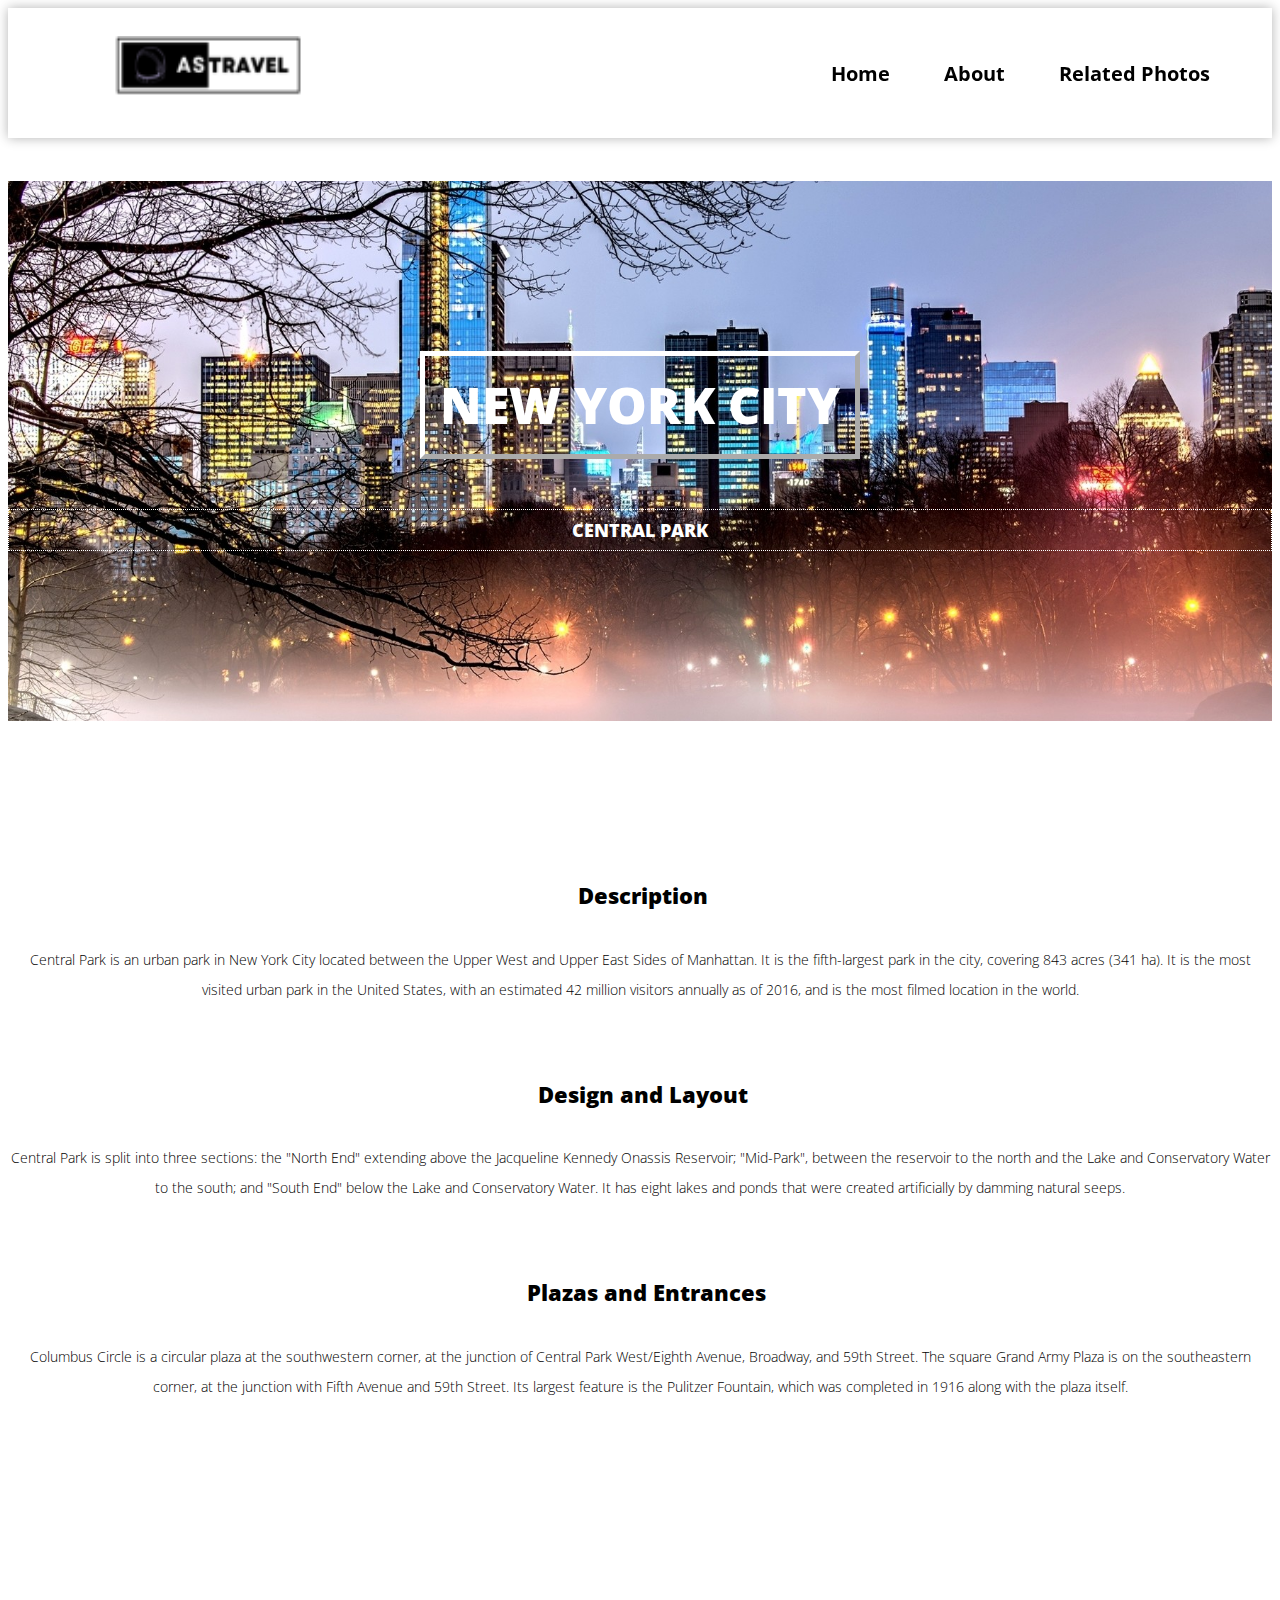
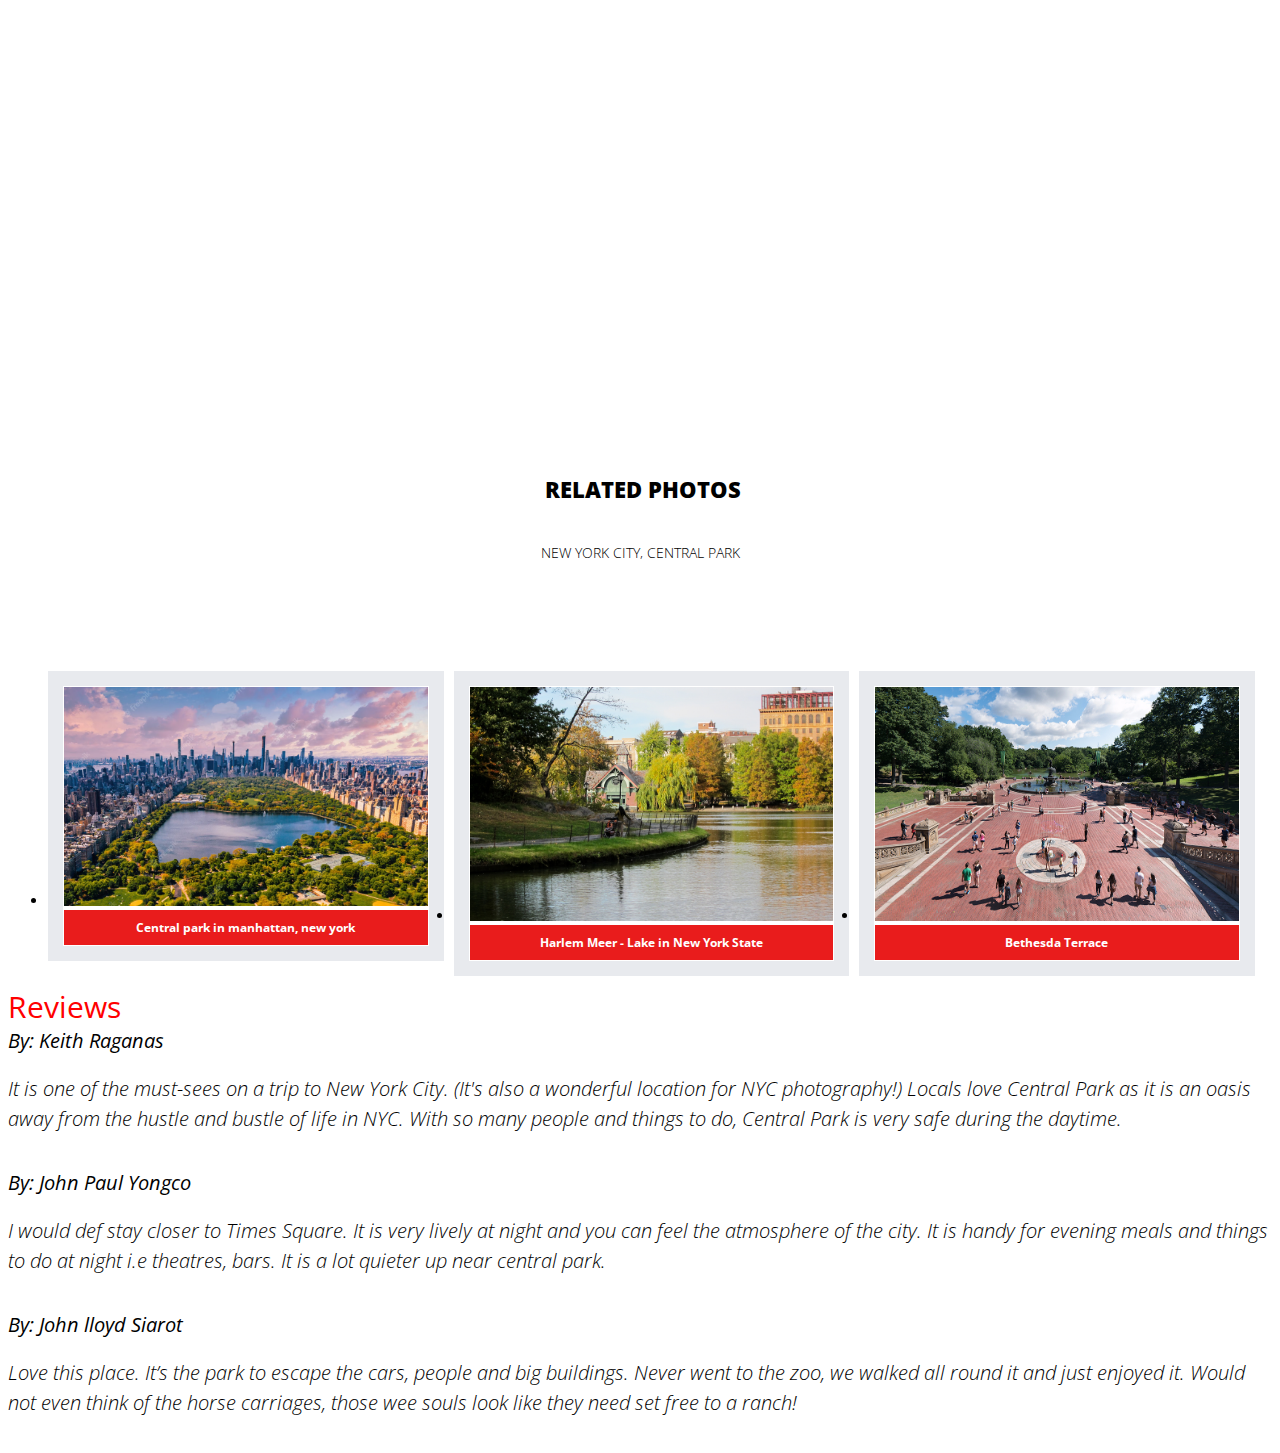
<file: ASTRAVEL/index.html>
﻿<!DOCTYPE html>

<html lang="en">

<head>
   
    <meta charset="utf-8">
    <meta name="viewport" content="width=device-width, initial-scale=1, maximum-scale=1">
    <meta name="description" content="">
    <meta name="author" content="">
   
    <title>ASTRAVEL </title>
    <link rel="icon" type="image/png" href="AS.png"> 
          
    <link href="gamhanan/css/style.css" rel="stylesheet" />
    
    <link href='http://fonts.googleapis.com/css?family=Open+Sans' rel='stylesheet' type='text/css'>
    </head>
<body>

     
<div class="obri"></div>
<nav>
    <h2><img align="left" src="AS.png" style="height: 60px; width: 200px;padding-right: 420px;margin-top: -15px; "></h2>
        <ul>
    
    <li><a href="#one">Home</a></li>
    <li><a href="#two">About</a></li>
    <li><a href="#three">Related Photos</a></li>
    
    </ul>
    <div class="bar1">
        <div class="bar2">
            <div class="bar3">
            </ul>
</nav>
                 <p id="one"></p>
            
    </div>


    <div id="home-sec">

    <div class="container"  >
        <div class="row text-center">
            <div  class="col-md-12" >
                <span  class="head-main" >NEW YORK CITY</span>
                <h3 class="head-last col-md-4 col-md-offset-4  col-sm-6 col-sm-offset-3">CENTRAL PARK</h3>
         
                 
            </div>
        </div>
    </div>
         </div>
    

     <section  id="services-sec">
        <div class="container">
            <div class="row ">
                <div class="text-center g-pad-bottom">
                   <div class="col-md-4 col-sm-4 alert-info">
                            <h4 id="two"><i></i>&nbsp;Description </h4>
                            <p>
                                Central Park is an urban park in New York City located between the Upper West and Upper East Sides of Manhattan. It is the fifth-largest park in the city, covering 843 acres (341 ha). It is the most visited urban park in the United States, with an estimated 42 million visitors annually as of 2016, and is the most filmed location in the world.
                            </p>
                            
                    </div>
                    <div class="col-md-4 col-sm-4 alert-success">
                            <h4><i ></i>&nbsp;Design and Layout </h4>
                            <p>
                                    Central Park is split into three sections: the "North End" extending above the Jacqueline Kennedy Onassis Reservoir; "Mid-Park", between the reservoir to the north and the Lake and Conservatory Water to the south; and "South End" below the Lake and Conservatory Water. It has eight lakes and ponds that were created artificially by damming natural seeps.
                    </div>
                   
                    <div class="col-md-4 col-sm-4 alert-danger">
                            <h4><i ></i>&nbsp; Plazas and Entrances </h4>
                            <p>
                                Columbus Circle is a circular plaza at the southwestern corner, at the junction of Central Park West/Eighth Avenue, Broadway, and 59th Street.
                                The square Grand Army Plaza is on the southeastern corner, at the junction with Fifth Avenue and 59th Street. Its largest feature is the Pulitzer Fountain, which was completed in 1916 along with the plaza itself.
                            </p>
                          
                    </div>
                </div>
                  </div>
    </section>
<div>
     <iframe class="cnt" src="https://www.google.com/maps/embed?pb=!1m18!1m12!1m3!1d3021.0663853057667!2d-73.96777208459284!3d40.782554679324335!2m3!1f0!2f0!3f0!3m2!1i1024!2i768!4f13.1!3m3!1m2!1s0x89c2589a018531e3%3A0xb9df1f7387a94119!2sCentral%20Park!5e0!3m2!1sen!2sph!4v1680018314558!5m2!1sen!2sph" width="500" height="450" style="border:0;" allowfullscreen="" loading="lazy" referrerpolicy="no-referrer-when-downgrade"></iframe>         

  
   <section id="port-sec">
       <div class="container">
            <div class="row g-pad-bottom">
                <div class="text-center g-pad-bottom">
                   <div class="col-md-12 col-sm-12 alert-info">
                            <h4 id="three"><i ></i>&nbsp;RELATED PHOTOS</h4>
                            <p>
                                NEW YORK CITY, CENTRAL PARK
                            </p>
                            
                    </div>
                   
                   
                   
                </div>
                  </div>
           <div class="row g-pad-bottom" >
                               <div class="col-md-10 col-md-offset-1 col-sm-12" >
                    <ul class="portfolio-items col-3">
                        <li class="portfolio-item">
                            <div class="item-main">
                                <div class="portfolio-image">
                                    <img src="gamhanan/img/Gallery/gamay/t1.png" alt="">
                                    <div class="overlay">
                                        <a class="preview btn btn-danger" href="gamhanan/img/Gallery/big/b1.png"></a>
                                    </div>
                                </div>
                                <h5 >Central park in manhattan, new york </h5>

                            </div>
                        </li>
                       
                        <li class="portfolio-item">
                            <div class="item-main">
                                <div class="portfolio-image">
                                    <img src="gamhanan/img/Gallery/gamay/t2.png" alt="">
                                    <div class="overlay">
                                        <a class="preview btn btn-danger"  href="gamhanan/img/Gallery/big/b2.png"></a>
                                    </div>
                                </div>
                                <h5>Harlem Meer - Lake in New York State
                                    
                                </h5>
                            </div>
                        </li>
                        <li class="portfolio-item">
                            <div class="item-main">
                                <div class="portfolio-image">
                                    <img src="gamhanan/img/Gallery/gamay/t3.png" alt="">
                                    <div class="overlay">
                                        <a  class="preview btn btn-danger"  href="gamhanan/img/Gallery/big/b3.png"></a>
                                    </div>
                                </div>
                                <h5>Bethesda Terrace</h5>
                            </div>
                        
                        
                    </ul>
                </div>
           </div>
       </div>

   </section>

<div class="footer">
 <footer>Reviews</footer>
    <i> By: Keith Raganas <p>
It is one of the must-sees on a trip to New York City. (It's also a wonderful location for NYC photography!) Locals love Central Park as it is an oasis away from the hustle and bustle of life in NYC. With so many people and things to do, Central Park is very safe during the daytime.</p></i>
<i>By: John Paul Yongco<p>I would def stay closer to Times Square. It is very lively at night and you can feel the atmosphere of the city. It is handy for evening meals and things to do at night i.e theatres, bars. It is a lot quieter up near central park.</p></i>
<i>By: John lloyd Siarot<p>Love this place. It’s the park to escape the cars, people and big buildings. Never went to the zoo, we walked all round it and just enjoyed it. Would not even think of the horse carriages, those wee souls look like they need set free to a ranch!</p></i>
   </div>
     
</body>
</html>

</div>

</body>
</html>
</file>
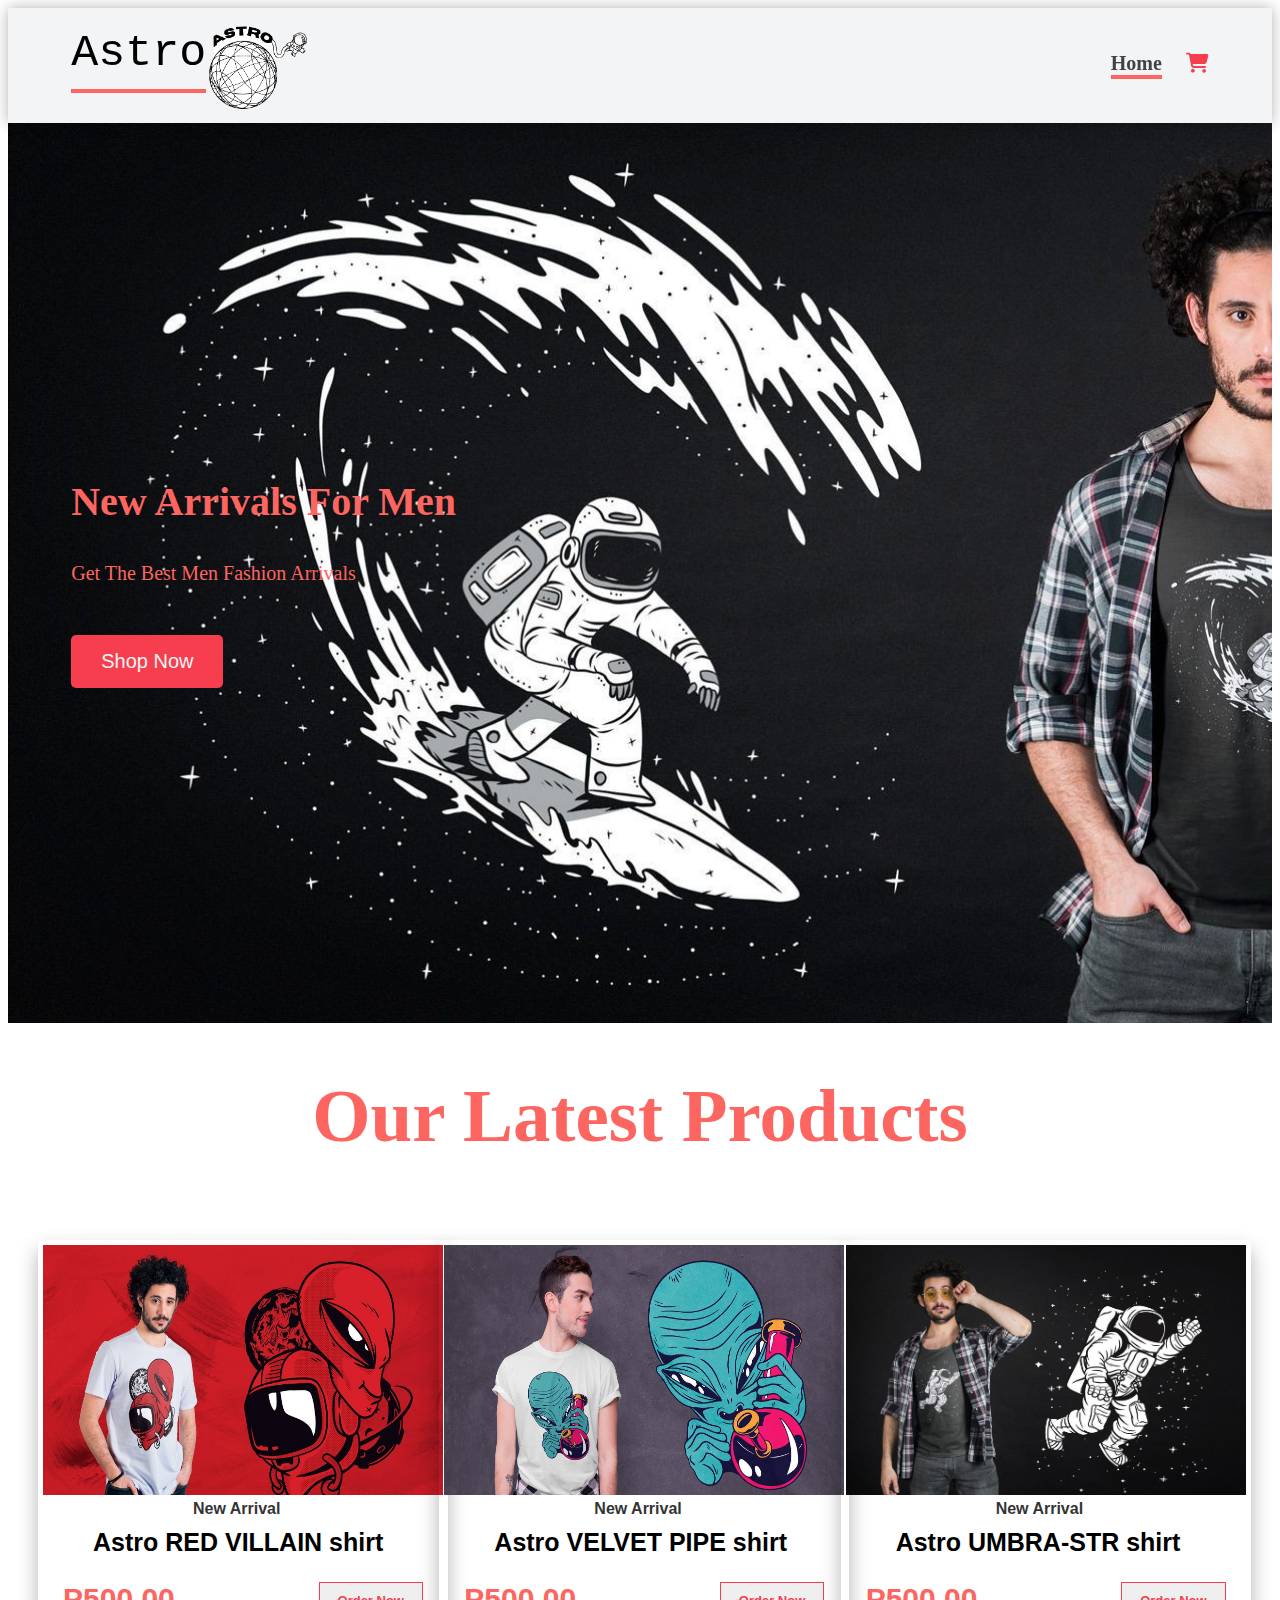
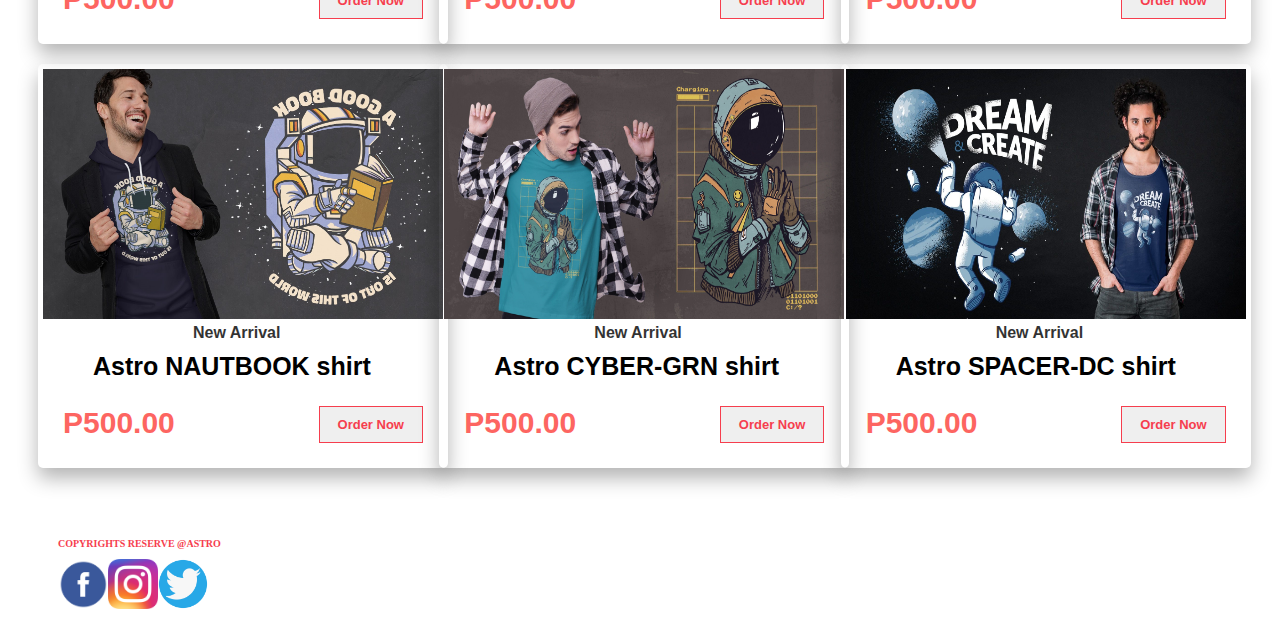
<file: ecommerce/index.html>
<!DOCTYPE html?
   <html lang="eng">
<head>

   <meta charset="utf-8">
   <meta http-equiv="X-UA-Compatible" content="IE=edge">
   <meta name="viewport" content="width=device-width, initial-scale=1.0">
   <title> Astro </title>
   <link rel="icon" type="image/png" href="navicon.png">
   <link rel="stylesheet"  href="style.css">
   
   <link rel="stylesheet" href="https://cdnjs.cloudflare.com/ajax/libs/font-awesome/6.3.0/css/all.min.css">
   <script rel="stylesheet" href="https://cdnjs.cloudflare.com/ajax/libs/jquery/3.6.4/jquery.min.js">
   </script>

</div>
</head>
<body>
   <nav class="navbar">
      <div class="logo">Astro<h1>
      
      </div>
      <ul class="menu">
       
      <li><a href=""class="active">Home</a></li>     

      <li><a href=""><i class="fas fa-shopping-cart"></i></a></li> 
     
</ul>
<!-- responsive button -->
<div class="menu-btn">
<i class=" fa fa-bars"></i>   

</div>
</nav>

<section class="content">
<h1> New Arrivals For Men</h1>
<p>Get The Best Men Fashion Arrivals</p>
<button ><a href="file:///C:/Users/LENOVO/Music/aubrey%20files/ecommerce/product.html">Shop Now</a></button>
</section>

<h1 class="pheading"> Our Latest Products</h1> 

<div class="products">
   <!-- card1 start -->
   <div class="card">
      <div class="img"><img src="produce1.png" alt=""></div>
      <div class="desc">New Arrival</div>
      <div class="title">Astro RED VILLAIN shirt</div>
      <div class="box">
         <div class="price">P500.00</div>
         <button class="btn"><a href="file:///C:/Users/LENOVO/Music/aubrey%20files/ecommerce/Order.html">Order Now</a></button>
         
      </div>
   </div>
         <!-- card1 end -->

         <!-- card2 start -->
   <div class="card">
      <div class="img"><img src="produce2.png" alt=""></div>
      <div class="desc">New Arrival</div>
      <div class="title">Astro VELVET PIPE shirt</div>
      <div class="box">
         <div class="price">P500.00</div>
         <button class="btn"><a href="file:///C:/Users/LENOVO/Music/aubrey%20files/ecommerce/Order.html">Order Now</a></button>
      </div>
   </div>
         <!-- card2 end -->

         <!-- card3 start -->
   <div class="card">
      <div class="img"><img src="produce3.png" alt=""></div>
      <div class="desc">New Arrival</div>
      <div class="title">Astro UMBRA-STR shirt</div>
      <div class="box">
         <div class="price">P500.00</div>
         <button class="btn"><a href="file:///C:/Users/LENOVO/Music/aubrey%20files/ecommerce/Order.html">Order Now</a></button>
      </div>
   </div>
         <!-- card4 end -->

         <!-- card5 start -->
   <div class="card">
      <div class="img"><img src="produce4.png" alt=""></div>
      <div class="desc">New Arrival</div>
      <div class="title">Astro NAUTBOOK shirt</div>
      <div class="box">
         <div class="price">P500.00</div>
         <button class="btn"><a href="file:///C:/Users/LENOVO/Music/aubrey%20files/ecommerce/Order.html">Order Now</a></button>
      </div>
   </div>
         <!-- card5 end -->

         <!-- card6 start -->
   <div class="card">
      <div class="img"><img src="produce5.png" alt=""></div>
      <div class="desc">New Arrival</div>
      <div class="title">Astro CYBER-GRN shirt</div>
      <div class="box">
         <div class="price">P500.00</div>
         <button class="btn"><a href="file:///C:/Users/LENOVO/Music/aubrey%20files/ecommerce/Order.html">Order Now</a></button>
      </div>
   </div>
         <!-- card6 end -->

         <!-- card7 start -->
   <div class="card">
      <div class="img"><img src="produce6.jpg" alt=""></div>
      <div class="desc">New Arrival</div>
      <div class="title">Astro SPACER-DC shirt</div>
      <div class="box">
         <div class="price">P500.00</div>
         <button class="btn"><a href="file:///C:/Users/LENOVO/Music/aubrey%20files/ecommerce/Order.html">Order Now</a></button>
      </div>
   </div>
         <!-- card7 end -->
      
        
      </div>
   </div>
</div>
 
</script>

</body>
<footer>
   
   
   <div class="leftside">
      <ul class="socialmediaicons">
         <p>COPYRIGHTS RESERVE @ASTRO</p><a href="https://www.facebook.com/ASTRO-715044048617961/"><img style="text-align:center" src="fb.png"  height="50" width="50"><a href="https://www.instagram.com/astr0942/"><img style="text-align:center" src="instagram.png"  height="50" width="50"></a><a href="https://twitter.com/_Astro0942_"><img style="text-align:center" src="twitter.png"  height="50" width="50">
      </a>
       
      </ul>
    </div>
 </footer>
</file>
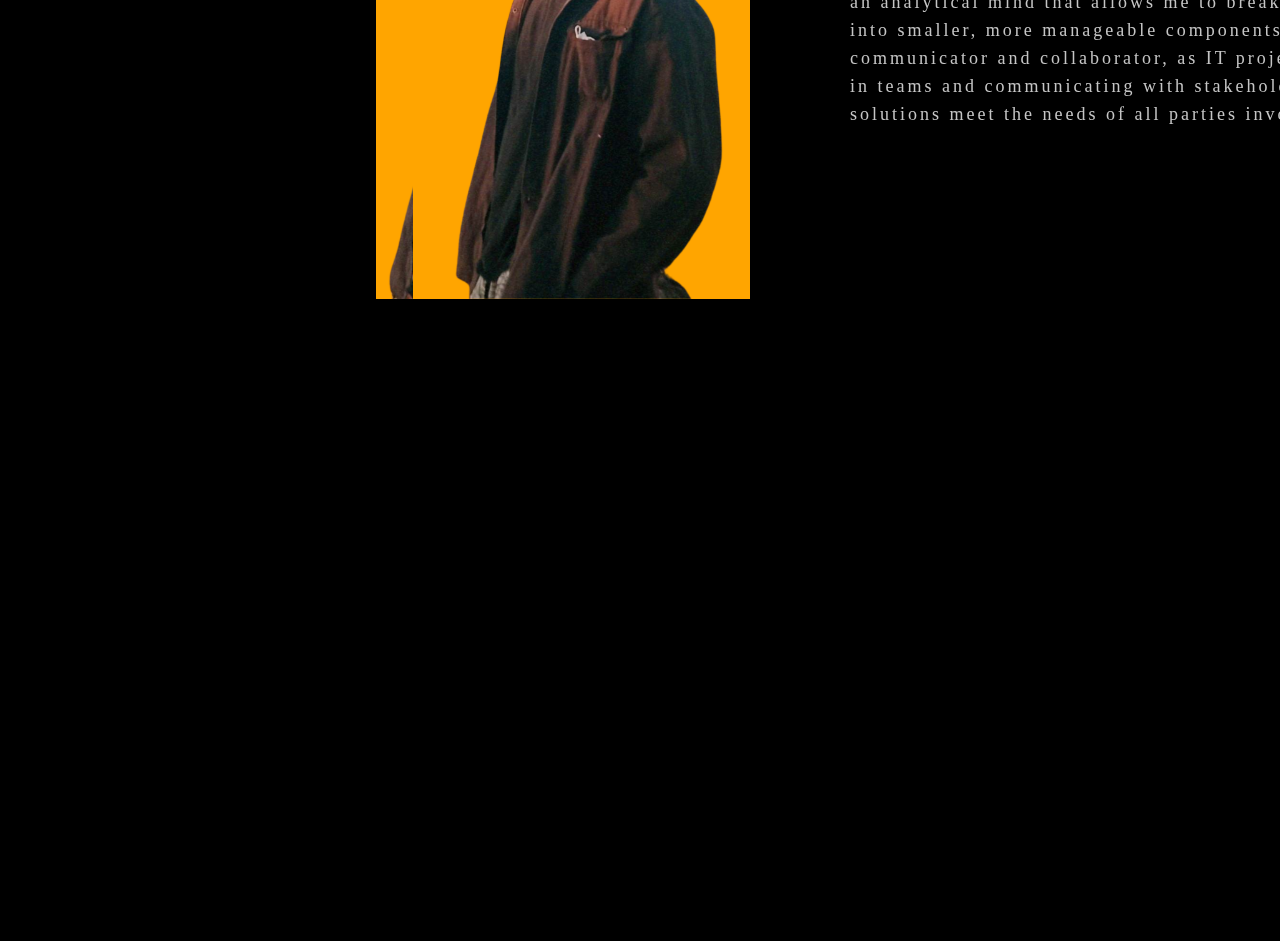
<file: aboutme.html>
<!DOCTYPE html>

<html>
<head>
   
	<title>About me</title>
   

    <link rel="preconnect" href="https://fonts.gstatic.com">
    <link href="https://fonts.googleapis.com/css2?family=Josefin+Sans:ital,wght@0,100;0,200;0,300;0,400;0,500;0,600;0,700;1,100;1,200;1,300;1,400;1,500;1,600;1,700&display=swap" rel="stylesheet">
<!-- font awesome ni cdjns gogil.kom -->
   <link rel="stylesheet" href="https://cdnjs.cloudflare.com/ajax/libs/font-awesome/6.4.0/css/all.min.css" integrity="sha512-iecdLmaskl7CVkqkXNQ/ZH/XLlvWZOJyj7Yy7tcenmpD1ypASozpmT/E0iPtmFIB46ZmdtAc9eNBvH0H/ZpiBw==" crossorigin="anonymous" referrerpolicy="no-referrer" />


</head>


	<body  bgcolor="#000000">

<!-- nav section boi -->

<div class="obri"></div>
<nav>
	<h2 class="logo">Port<span>folio</span></h2>
		<ul>
	
	<li><a href="#top">About Me</a></li>
	<li><a href="#p2">Projects</a></li>
	<li><a href="#p3">Personal Info</a></li>
	<li><a href="#p4">Contact us</a></li>
	</ul>
	
</nav>
	<body  bgcolor="#000000">
<section class="About">
	<div class="main">
		<img align="right" src="ube41.png" style="height: 600px; width: 450px; position:relative; left:1px; top: 0px;">
		<img class="top-image" src="ube31.png" style="height: 600px; width: 450px;left:-300px; top: 0px;" >

		<div class="about-text">
			<h2 style=" position: relative; left:-200px;"> About <span>Me</span></h2>
			<h5></h5>
			<p><span>Aubrey Can Ornopia </span>ㅤㅤㅤㅤㅤㅤㅤㅤㅤㅤㅤㅤㅤㅤㅤㅤㅤㅤㅤㅤㅤㅤㅤㅤㅤㅤㅤㅤㅤㅤㅤㅤㅤI am ammateur at coding and have a surface level understanding of programming languages, algorithms, and data structures. I am also  comfortable working with hardware and software systems, and have an analytical mind that allows me to break down complex problems into smaller, more manageable components. In addition, I am  a good communicator and collaborator, as IT projects often require working in teams and communicating with stakeholders to ensure that solutions meet the needs of all parties involved.</p>
			<style >.About{
	width: 100%;
	padding: 50px 0px;
	background-color: black;


}

.About img{
	display: flex;
	position: relative;
	

}
.top-image{

	left:0;
	top:0;
	opacity: 1;

}
.top-image:hover{
	opacity: 0;
	transition: all 0.3s ease;
}
.About-text{
	width:650px;
	font-size: 50px;
	color: black;
	left: 100px;

}

.main{
	width: 530px;
	max-width: 95%;
	margin:0 auto;
	display: flex;
	align-items: left;
	justify-content: space-around; 
}
.about-text h2{
	color: white ;
	font-size:75px;
	text-transform: capitalize;
	margin-bottom: -15px;

	
}
.about-text h5{
	letter-spacing: 2px;
	font-size: 25px;
	margin-bottom: -15px;
	text-transform: capitalize;
	color: white;
	padding-right: 500px;
	margin-bottom: -30px
	padding-left: 30px
	
}
.about-text h2 span{
		color:orange;
	

}
.about-text p span{
		color:orange;
		font-size: 25px;
		padding: 5px
		font-weight:bold;
		padding-right: 500px;
	margin-bottom: -50px
	padding-left: 30px

}
.about-text p{
	color: #C5C5C5;
	letter-spacing: 3px;
	line-height: 28px;
	font-size: 18px;
	margin-left: -200px;
}
nav{
	display:flex;
	align-items: center;
	justify-content: space-between;
	padding-top: 50px;
	padding-right:8%;
	text-decoration: underline-color: transparent;
	text-align: justify;
	padding:  50px;
	margin-top: -600px;
}
.logo{
	color: white;
	font-size: 50px;
	letter-spacing: 1px;
	cursor: pointer;
}
.logo span{
	color:orange;
}
nav ul li{
	list-style-type: none;
	display: inline-block;
	padding: 10px 25px;
}
nav ul li a{
  	color: white;
  	text-decoration-line: underline;
  text-decoration-color: transparent;
  text-transform: capitalize;
  font-weight: bold;
}
.content a{
	color: white;
	text-decoration-line: underline;
  text-decoration-color: transparent;
  text-transform: capitalize;
  font-weight: bold;
 float:left ;
 position:absolute;
}
.content .btn {
position: absolute;
bottom: 220px;
left:60px;
font-size: 20px;
background: none repeat scroll 0 0 orange;
 margin-left: -50px;

    position: relative;


}
nav ul li a:hover{
	color: orange;
	transition: .4s;
}
.content a:hover{
	color:black;
	transition: .4s;

	}
.btn{
background-color: orange;
border: 10px solid transparent;
font-weight: bold;
border-radius: 8px;
padding: 8px;
transition: .4s

}
.btn:hover{
	transform: scale(1.2);
	background-color: white;
}
.content{
	text-align: left;
	padding-left:60px;
	color: white;
	font-size: 25px;


}
h4{
	color: whitesmoke;
	font-size: 25px;
	padding-left: 50px;
}
h3{
	padding-left: 130px;
	margin-bottom: 120px;
	font-size: 30px;

</style>

		</div>
	</div>
</section>
</body>
</file>
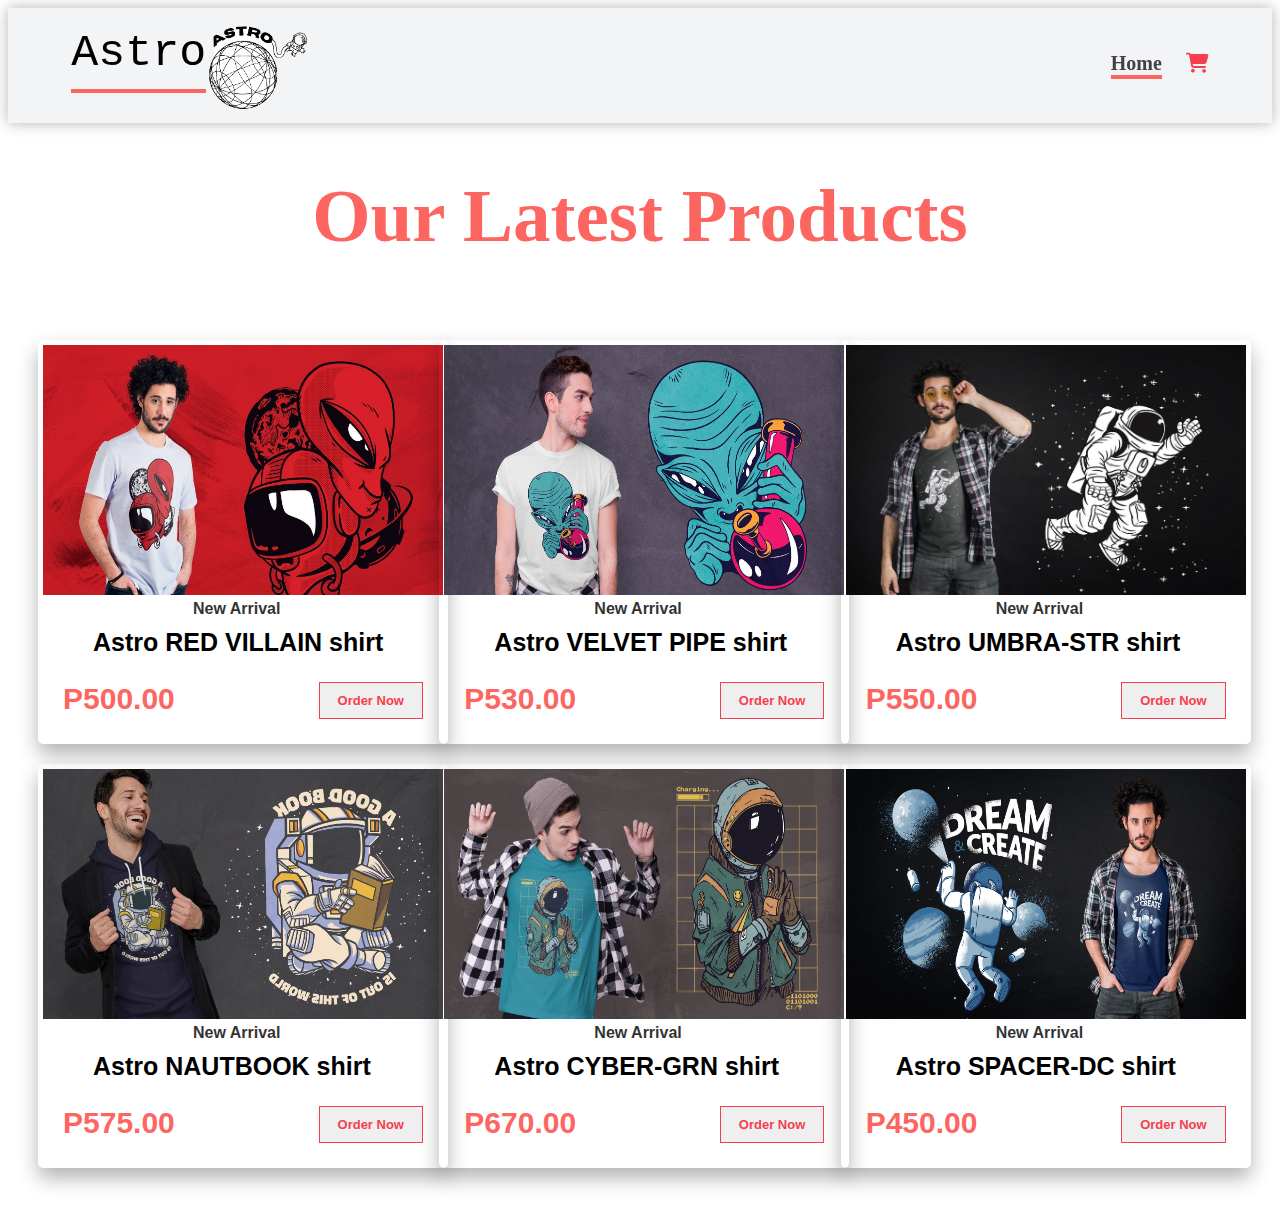
<file: ecommerce/product.html>
<!DOCTYPE html?
   <html lang="eng">
<head>
    
   <meta charset="utf-8">
   <meta http-equiv="X-UA-Compatible" content="IE=edge">
   <meta name="viewport" content="width=device-width, initial-scale=1.0">
   <title> Astro </title>
   <link rel = "icon" href = 
"ASTRo.png" >
   <link rel="stylesheet"  href="style.css">
   
   <link rel="stylesheet" href="https://cdnjs.cloudflare.com/ajax/libs/font-awesome/6.3.0/css/all.min.css">
   <script rel="stylesheet" href="https://cdnjs.cloudflare.com/ajax/libs/jquery/3.6.4/jquery.min.js">
   </script>

</div>
</head>
<body>
   <nav class="navbar">
      <div class="logo">Astro<h1>
         
      </div>
      <ul class="menu">
       
      <li><a href="file:///C:/Users/LENOVO/Music/aubrey%20files/ecommerce/index.html"class="active">Home</a></li>     
    
      <li><a href=""><i class="fas fa-shopping-cart"></i></a></li> 
     
</ul>
<!-- responsive button -->
<div class="menu-btn">
<i class=" fa fa-bars"></i>   

</div>
</nav>


<h1 class="pheading"> Our Latest Products</h1> 

<div class="products">
   <!-- card1 start -->
   <div class="card">
      <div class="img"><img src="produce1.png" alt=""></div>
      <div class="desc">New Arrival</div>
      <div class="title">Astro RED VILLAIN shirt</div>
      <div class="box">
         <div class="price">P500.00</div>
         <button class="btn"><a href="file:///C:/Users/LENOVO/Music/aubrey%20files/ecommerce/Order.html">Order Now</a></button>
      </div>
   </div>
         <!-- card1 end -->

         <!-- card2 start -->
   <div class="card">
      <div class="img"><img src="produce2.png" alt=""></div>
      <div class="desc">New Arrival</div>
      <div class="title">Astro VELVET PIPE shirt</div>
      <div class="box">
         <div class="price">P530.00</div>
         <button class="btn"><a href="file:///C:/Users/LENOVO/Music/aubrey%20files/ecommerce/Order.html">Order Now</a></button>
      </div>
   </div>
         <!-- card2 end -->

         <!-- card3 start -->
   <div class="card">
      <div class="img"><img src="produce3.png" alt=""></div>
      <div class="desc">New Arrival</div>
      <div class="title">Astro UMBRA-STR shirt</div>
      <div class="box">
         <div class="price">P550.00</div>
         <button class="btn"><a href="file:///C:/Users/LENOVO/Music/aubrey%20files/ecommerce/Order.html">Order Now</a></button>
      </div>
   </div>
         <!-- card4 end -->

         <!-- card5 start -->
   <div class="card">
      <div class="img"><img src="produce4.png" alt=""></div>
      <div class="desc">New Arrival</div>
      <div class="title">Astro NAUTBOOK shirt</div>
      <div class="box">
         <div class="price">P575.00</div>
        <button class="btn"><a href="file:///C:/Users/LENOVO/Music/aubrey%20files/ecommerce/Order.html">Order Now</a></button>
      </div>
   </div>
         <!-- card5 end -->

         <!-- card6 start -->
   <div class="card">
      <div class="img"><img src="produce5.png" alt=""></div>
      <div class="desc">New Arrival</div>
      <div class="title">Astro CYBER-GRN shirt</div>
      <div class="box">
         <div class="price">P670.00</div>
         <button class="btn"><a href="file:///C:/Users/LENOVO/Music/aubrey%20files/ecommerce/Order.html">Order Now</a></button>
      </div>
   </div>
         <!-- card6 end -->

         <!-- card7 start -->
   <div class="card">
      <div class="img"><img src="produce6.jpg" alt=""></div>
      <div class="desc">New Arrival</div>
      <div class="title">Astro SPACER-DC shirt</div>
      <div class="box">
         <div class="price">P450.00</div>
         <button class="btn"><a href="file:///C:/Users/LENOVO/Music/aubrey%20files/ecommerce/Order.html">Order Now</a></button>
      </div>
   </div>
         <!-- card7 end -->
      
        
      </div>
   </div>
</div>
 
</script>

</body>
<style>
    {
        margin: 0;
        padding: 0;
        font-family: sans-serif;
        
        }
        body{
            height: 100%;
            
        }
        /*header */
        .header-image {
        background-image: url(ASTRo.png);
        }
        .menu-btn{
            color:#424144;
            font-size: 23px;
            cursor: pointer;
            display: none;
            
        
        
        }
        
        .navbar{
            padding: 20px 5%;
            display: flex;
            justify-content: space-between;
            align-items:  center;
            position: sticky;
            top: 0% ;
            z-index: 999;
            background-color: #f3f4f6;
            box-shadow: 0 0 14px rgba(0, 0, 0, 0.3);
        
        }
        .navbar .logo h1{
            color: #424144;
            border-bottom: 4px solid #fd6561;
            font-size: 15;
        }
        .navbar .menu li{
            list-style: none;
            display: inline-block;
        }
        .navbar .menu li a{
            display: block;
            margin-left: 20px;
            color: #424144;
            border-bottom: 4px solid transparent;
            text-decoration:  none;
            font-size: 20px;
            font-weight: bold;
        }
        .navbar .menu li .active{
            border-bottom: 4px solid #fd6561;
        }
        
        .navbar .menu li a i{
            color: #f63e4e;
        }
        
        .navbar .menu li a:hover{
            border-bottom: 4px solid #white;
        }
        .navbar .logo{
            font-size: 45px;
            font-family: monospace;
        }
        /* content */
        .content{
            background-image:  url(background.png);
            background-size: cover;
            background-repeat: no-repeat;
            padding: 0 5%;
            display: flex;
            flex-direction: column;
            justify-content: center;
            align-items: flex-start;
            color: #white;
            height: 100vh;
            text-decoration-color: whitesmoke;

        }
        .content h1{
            font-size: 40px;
            margin-top: 20px;
            color: #fd6561;
        }
        .content p{
            font-size: 20px;
            margin-top: 10px;
            color: #fd6561;
        }
        .content button{
            margin-top: 30px;
            padding:15px 30px;
            border: none;
            background:#f63e4e;
            color: whitesmoke;
            font-size: 20px;
            border-radius: 5px;
            cursor:pointer;

        
        }
        .pheading{
            text-align:  center;
            
            color:#fd6561;
            font-weight: bold;
            font-size: 75px;
        }
        /* Products */
        .sec{
            padding:10px 5%;
            color: whitesmoke;
        }
        .products{
            display: grid;
        padding:30px;
            grid-template-columns: repeat(auto-fit, minmax(330px,1fr));
        }
        
        .products .card{
            width: 400px;
            background: #black;
            box-shadow: 0 10px 20px rgba(0, 0, 0, 0.3);
            border-radius: 5px;
            padding:5px;
            margin-bottom: 20px;
            font-family: sans-serif;
        
        }
        .products .card img{
            height: 250px;
            width: 100%;
        }
        .products .card .desc{
            padding: 5px 150px;
            opacity: 0.8;
            font-weight: bold;
        
        }
        .products .card .title{
            padding: 5px 50px;
            font-weight: bold;
            font-size: 25px;
        
        }
        .products .card .box .price{
            
            font-size: 30px;
            font-weight: bold;
            color: #fd6561;
        }
        .products .card .box{
            display: flex;
            justify-content: space-between;
            padding: 20px;
            
            }
        .products .card .box .btn{
            font-size: 13px;
            color:#f63e4e;
            padding:10px 18px;
            font-weight:900;
            border:1px solid;
        }
        .products .card .box .btn:hover{
            cursor: pointer;
            background-color: #f63e4e;
            color: white;
        }
        
        
</style>
</file>
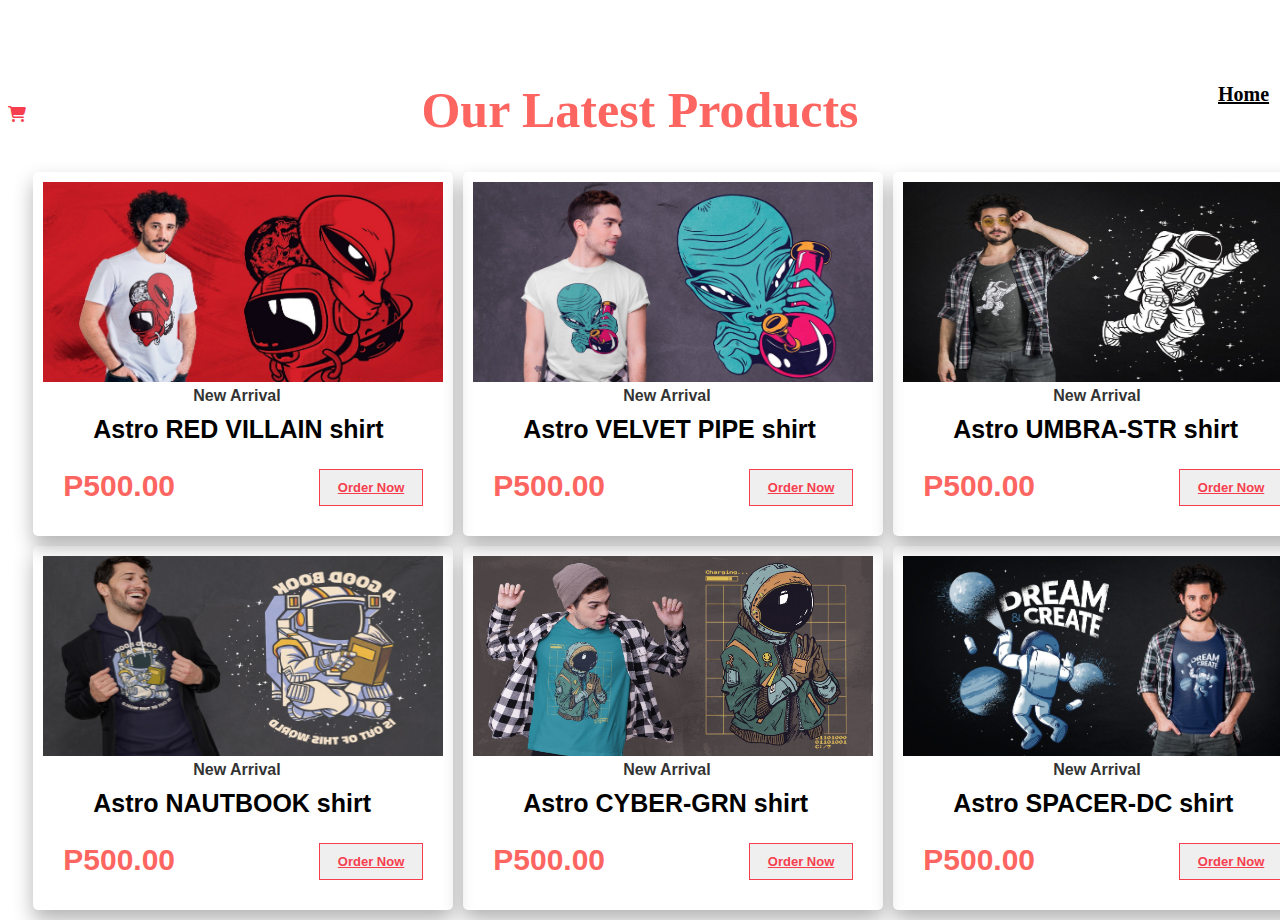
<file: ecommerce/ASTRO/ASTRO.html>
<!DOCTYPE html?
   <html lang="eng">
<head>
   <script rel="stylesheet" href="https://cdnjs.cloudflare.com/ajax/libs/jquery/3.6.4/jquery.min.js">
   </script>

    <title> Astro </title>
    <link rel="icon" type="image/png" href="navicon.png"> 
 </head>
 <body>
   <nav class="navbar">     
     <a href="file:///C:/Users/Hueprint/Documents/ecommerce/index.html">Home<link rel="stylesheet" href="https://cdnjs.cloudflare.com/ajax/libs/font-awesome/6.3.0/css/all.min.css"></a>
     <i class="fas fa-shopping-cart"></i>
</ul>
</nav>

         <div>
            <h1 class="pheading"> Our Latest Products</h1> 
</div>

<div class="products">
   <!-- card1 start -->
   <div class="card">
      <div class="img"><img src="produce1.png" alt=""></div>
      <div class="desc">New Arrival</div>
      <div class="title">Astro RED VILLAIN shirt</div>
      <div class="box">
         <div class="price">P500.00</div>
         <button class="btn"><a href="file:///C:/Users/Hueprint/Documents/ecommerce/Order.html">Order Now</a></button>
      </div>
   </div>
         <!-- card1 end -->

         <!-- card2 start -->
   <div class="card">
      <div class="img"><img src="produce2.png" alt=""></div>
      <div class="desc">New Arrival</div>
      <div class="title">Astro VELVET PIPE shirt</div>
      <div class="box">
         <div class="price">P500.00</div>
         <button class="btn"><a href="file:///C:/Users/Hueprint/Documents/ecommerce/Order.html">Order Now</a></button>
      </div>
   </div>
         <!-- card2 end -->

         <!-- card3 start -->
   <div class="card">
      <div class="img"><img src="produce3.png" alt=""></div>
      <div class="desc">New Arrival</div>
      <div class="title">Astro UMBRA-STR shirt</div>
      <div class="box">
         <div class="price">P500.00</div>
         <button class="btn"><a href="file:///C:/Users/Hueprint/Documents/ecommerce/Order.html">Order Now</a></button>
      </div>
   </div>
         <!-- card4 end -->

         <!-- card5 start -->
   <div class="card">
      <div class="img"><img src="produce4.png" alt=""></div>
      <div class="desc">New Arrival</div>
      <div class="title">Astro NAUTBOOK shirt</div>
      <div class="box">
         <div class="price">P500.00</div>
         <button class="btn"><a href="file:///C:/Users/Hueprint/Documents/ecommerce/Order.html">Order Now</a></button>
      </div>
   </div>
         <!-- card5 end -->

         <!-- card6 start -->
   <div class="card">
      <div class="img"><img src="produce5.png" alt=""></div>
      <div class="desc">New Arrival</div>
      <div class="title">Astro CYBER-GRN shirt</div>
      <div class="box">
         <div class="price">P500.00</div>
         <button class="btn"><a href="file:///C:/Users/Hueprint/Documents/ecommerce/Order.html">Order Now</a></button>
      </div>
   </div>
         <!-- card6 end -->

         <!-- card7 start -->
   <div class="card">
      <div class="img"><img src="produce6.jpg" alt=""></div>
      <div class="desc">New Arrival</div>
      <div class="title">Astro SPACER-DC shirt</div>
      <div class="box">
         <div class="price">P500.00</div>
         <button class="btn"><a href="file:///C:/Users/Hueprint/Documents/ecommerce/Order.html">Order Now</a></button>
      </div>
   </div>
         <!-- card7 end -->
      
        
      </div>
   </div>
</div>
 


</body>

<style>
    {
margin: 0;
padding: 0;
font-family: sans-serif;

}
body{
	height: 100%;
	
}
/*header */
.header-image {
background-image: url(ASTRo.png);

}
.navbar a{
  
   padding-bottom: 20px;
	padding:5px 10px;
	border: none;
	color: black;
	font-size: 20px;
	border-radius: 5px;
	cursor:pointer;
   position:relative; top:75px;
   margin-left: 1200px;
   margin-bottom: -50px;
   margin-top: 130px;
   font-weight: bold;
}
  .navbar i{
   position:relative; top:75px;
   color:#f63e4e;
   
  }
.pheading{
	text-align:  center;
	
	color:#fd6561;
	font-weight: bold;
	font-size: 50px;
}
/* Products */
.sec{
	padding:10px 5%;
	color: whitesmoke;
}

    
.products{
	display: grid;
padding-right: 250px;

grid-template-columns:
  [linename1] 430px [linename2]
  repeat(auto-fit, [linename3 linename4] 430px)
  90px;
  padding-left:2%;
  
  

  
}
.products .card{
	width: 400px;
	background: #black;
	box-shadow: 0 10px 20px rgba(0, 0, 0, 0.3);
	border-radius: 5px;
	padding:10px;
	margin-bottom: 10px;
	font-family: sans-serif;
    align-items:center;
   


}
.products .card img{
	height: 200px;
	width: 100%;
}
.products .card .desc{
	padding: 5px 150px;
	opacity: 0.8;
	font-weight: bold;

}
.products .card .title{
	padding: 5px 50px;
	font-weight: bold;
	font-size: 25px;

}
.products .card .box .price{
	
	font-size: 30px;
	font-weight: bold;
	color: #fd6561;
}
.products .card .box{
	display: flex;
	justify-content: space-between;
	padding: 20px;
	
	}
.products .card .box .btn{
	font-size: 13px;
	color:#f63e4e;
	padding:10px 18px;
	font-weight:900;
	border:1px solid;
}
.products .card .box .btn:hover{
	cursor: pointer;
	background-color: #f63e4e;
	color: white;
}

.btn a{
	color: #f63e4e;
}

</style>
</file>
<file: ASTRAVEL/gamhanan/css/style.css>
﻿  

body {
          font-family:'Open Sans', sans-serif;
    font-size:14px;
   
}

h1, h2, h3, h4, h5, h6 {
    font-family:'Open Sans', sans-serif;
}


.text-center {
    text-align:center;
}

h2 {
    line-height:50px;
    color:#E91C1C;
}
h3 {
    line-height:30px;
    padding-bottom:20px;
}
h4 {
   padding-top: 25px;
line-height: 40px;
padding-bottom: 0px;
font-size: 22px;
font-weight: 900;c

}

p {
    font-weight:300;
    line-height:30px;
    padding-bottom:15px;
}
nav{
   padding: 1px 0%;
            display: flex;
            justify-content: space-between;
            align-items:  center;
            position: sticky;
            top: 0% ;
            z-index: 999;
            background-color: white;
            box-shadow: 0 0 11px rgba(0, 0, 0, 0.3);
}

section {
    padding-top:50px;
    margin-top:50px;
}
.g-pad-bottom {
    padding-bottom:30px;
}

.form-control {
        background-color: rgba(255, 255, 255, 0);
}

.go-marg {
    margin-top:40px;
}

#home-sec { 
    
background: url(../img/1.jpg) no-repeat 50% 50%;
background-attachment: fixed;
-webkit-background-size: cover;
-moz-background-size: cover;
-o-background-size: cover;
background-size: cover;
width: 100%;
display: block;
height: auto;
 padding-top:190px;
   min-height:350px;
    color:#fff;
}

.head-main {
    font-size:50px ;
    font-weight:900;
    border:5px outset  #fff;
    padding:15px;
    text-transform:uppercase;
    
}

.head-last {
     margin-top:70px;
    font-size:18px ;
    font-weight:900;
    padding:5px 20px 20px 20px;
    border:1px dotted #fff;
    padding:5px;
}


}

.portfolio-items {
  list-style: none;
  padding: 0;
  margin: 0;
}
.portfolio-items {
  margin-right: -5px;
}
.portfolio-items > li {
  float: left;
  padding: 0;
  margin: 0;
}

.portfolio-items.col-3 > li {
  width: 33%;
}

.portfolio-item .item-main {
  margin: 0 10px 10px 0;
  text-align: center;
  background: #fff;
  padding: 1px;
  border:15px solid #E8EAEE;
  
}
.portfolio-item img {
  width: 100%;
}
.portfolio-item .portfolio-image {
  position: relative;
}
.portfolio-item h5 {
  margin: 0;
  padding: 10px 50PX 10px 50px;
  white-space: nowrap;
  text-overflow: ellipsis;
  overflow: hidden;
  background-color: #E91C1C;
color: #fff;
}
.portfolio-item .overlay {
  position: absolute;
  top: 0;
  left: 0;
  width: 100%;
  height: 100%;
  opacity: 0;
  background-color: rgba(255, 255, 255, 0.9);
  text-align: center;
  vertical-align: middle;

}
.portfolio-item .overlay .preview {
  position: relative;
  top: 50%;
  display: inline-block;
  margin-top: -20px;
}
.portfolio-item:hover .overlay {
  opacity: 1;
}

.cnt{
  width: 1340px
}

h2{
  color: black;
  font-size: 50px;
  letter-spacing: 10px;
 
  padding-left: 100px;
  font-weight: bold;


}
h2 span{
  color: white;

}
nav ul li{
  list-style-type: none;
  display: inline-block;
  padding: 10px 25px;
}
nav ul li a{
    color: black;
    text-decoration-line: underline;
  text-decoration-color: transparent;
  text-transform: capitalize;
  font-weight: bold;
  font-size: 20px;
}

.footer{
  font-size: 20px;
}
.footer footer{
  padding-right: 480px;
  font-size: 30px;
  color: red;
}
</file>
<file: ecommerce/style.css>
{
margin: 0;
padding: 0;
font-family: sans-serif;

}
body{
	height: 100%;
	
}
/*header */
.header-image {
background-image: url(ASTRo.png);
}
.menu-btn{
	color:#424144;
	font-size: 23px;
	cursor: pointer;
	display: none;
}


.navbar{
	padding: 20px 5%;
	display: flex;
	justify-content: space-between;
	align-items:  center;
	position: sticky;
	top: 0% ;
	z-index: 999;
	background-color: #f3f4f6;
	box-shadow: 0 0 14px rgba(0, 0, 0, 0.3);

}
.navbar .logo h1{
	color: #424144;
	border-bottom: 4px solid #fd6561;
	font-size: 15;
}
.navbar .menu li{
	list-style: none;
	display: inline-block;
}
.navbar .menu li a{
	display: block;
	margin-left: 20px;
	color: #424144;
	border-bottom: 4px solid transparent;
	text-decoration:  none;
	font-size: 20px;
	font-weight: bold;
}
.navbar .menu li .active{
	border-bottom: 4px solid #fd6561;
}

.navbar .menu li a i{
	color: #f63e4e;
}

.navbar .menu li a:hover{
	border-bottom: 4px solid #white;
}
.navbar .logo{
	font-size: 45px;
	font-family: monospace;
}
.navbar{
background-image: url(navicon.png);
background-size: 150px ;
background-repeat: no-repeat;
background-position: 160px -10px;
background-color: #f3f4f6;

}
/* content */
.content{
	background-image:  url(background.png);
	background-size: cover;
	background-repeat: no-repeat;
	padding: 0 5%;
	display: flex;
	flex-direction: column;
	justify-content: center;
	align-items: flex-start;
	color: #white;
	height: 100vh;
	text-decoration-color: whitesmoke;
}
.content h1{
	font-size: 40px;
	margin-top: 20px;
	color: #fd6561;
}
.content p{
	font-size: 20px;
	margin-top: 10px;
	color: #fd6561;
}
.content button{
	margin-top: 30px;
	padding:15px 30px;
	border: none;
	background:#f63e4e;
	color: white;
	font-size: 20px;
	border-radius: 5px;
	cursor:pointer;

}
.content a{
	color: #f3f4f6;
		text-decoration-line: underline;
  text-decoration-color: transparent;

	
}
.pheading{
	text-align:  center;
	
	color:#fd6561;
	font-weight: bold;
	font-size: 75px;
}
/* Products */
.sec{
	padding:10px 5%;
	color: whitesmoke;
}
.products{
	display: grid;
padding:30px;
	grid-template-columns: repeat(auto-fit, minmax(330px,1fr));
}

.products .card{
	width: 400px;
	background: #black;
	box-shadow: 0 10px 20px rgba(0, 0, 0, 0.3);
	border-radius: 5px;
	padding:5px;
	margin-bottom: 20px;
	font-family: sans-serif;
	


}
.products .card img{
	height: 250px;
	width: 100%;
}
.products .card .desc{
	padding: 5px 150px;
	opacity: 0.8;
	font-weight: bold;

}
.products .card .title{
	padding: 5px 50px;
	font-weight: bold;
	font-size: 25px;

}
.products .card .box .price{
	
	font-size: 30px;
	font-weight: bold;
	color: #fd6561;
}
.products .card .box{
	display: flex;
	justify-content: space-between;
	padding: 20px;
	
	}
.products .card .box .btn{
	font-size: 13px;
	color:#f63e4e;
	padding:10px 18px;
	font-weight:900;
	border:1px solid;
}
.products .card .box .btn:hover{
	cursor: pointer;
	background-color: #f63e4e;
	color: white;
}
.btn{
	color: #f63e4e;
}
.btn a{
	color: #f63e4e;
		text-decoration-line: underline;
  text-decoration-color: transparent;

}
.leftside{
	
	align-items: center;
	color: #f63e4e;
	position: static;
 
  
  
}
footer {
	font-weight: bold;
	font-size: 10px;
	padding:10px;
	font-family:initial;
	padding-bottom: 1px;
	
}
</file>
